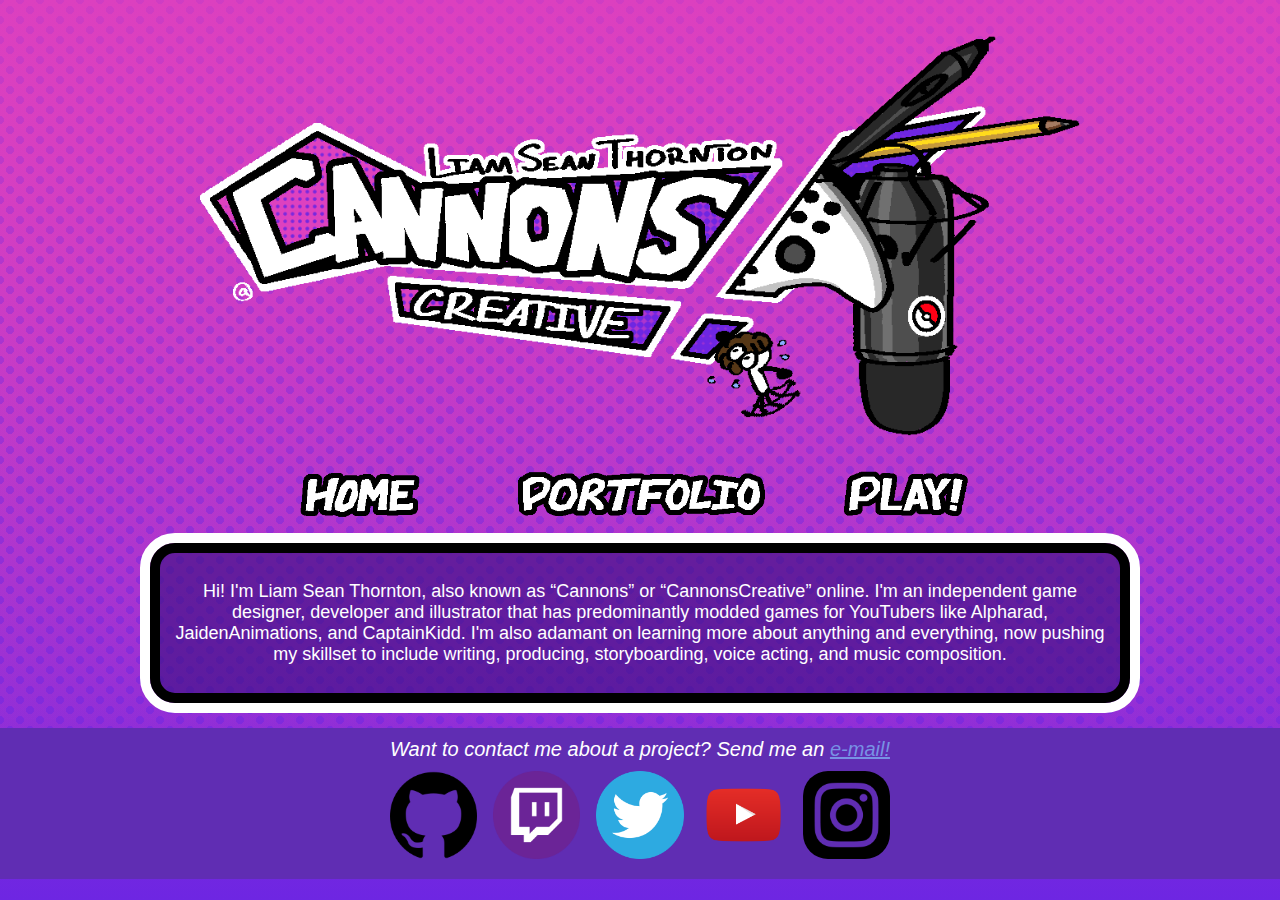
<file: index.html>
<html lang="en">
<head>
  <meta charset="utf-8">
  <meta name="viewport" content="width=device-width, initial-scale=1.0">
  <title>Free Browser Games, Resources || CannonsCreative</title>
  <meta name="description" content="Free browser game platform, resource springboard, and game dev portfolio by Liam Sean Thornton." />
  <link rel="stylesheet" href="style.css">

  <meta content="Embed Title" property="og:title" />
  <meta content="Site Description" property="og:description" />
  <meta content="https://cannonscreative.dev" property="og:url" />
  <meta content="https://cannonscreative.dev/LOGOS/cannons_logo_creative.png" property="og:image" />
  <meta content="#6e26e2" data-react-helmet="true" name="theme-color" />
  <meta name="twitter:card" content="summary_large_image">
  <!--
<script type="module" src="image_array.js"></script>
  <script src="libraries/matter.js"></script>
  <script src="libraries/p5.js"></script>
  <script src="libraries/p5.sound.js"></script>
  <script src="sketch.js"></script>
  <script src="peg.js"></script>

  <script src="ball.js"></script>

  <script src="boundary.js"></script>
  <script src="reticle.js"></script>
  <script src="flipper.js"></script>
-->
</head>

<body>
  <div class="dots">
    <div class="erase_effect">
      <div class="container">
        <div class="banner">
            <div id = "logo">
              <img onclick = "changeLogo()" src="LOGOS/cannons_logo_creative.png"/>
            </div>
        </div>
        <div class="nav">
          <a class="active" href="index.html">
            <img src="assets/home.png"/></a>
          <a href="portfolio/projects.html">
            <img src="assets/portfolio.png"/></a>
          <a href="#news">
            <img src="assets/play.png"/></a>
        </div>
        <div class="main">
          <div class="white_background">

              <div class = "purple_body">
                <p id="about_me">Hi! I'm Liam Sean Thornton, also known as “Cannons” or “CannonsCreative” online. I'm an independent game designer, developer and illustrator that has predominantly modded games for YouTubers like Alpharad, JaidenAnimations, and CaptainKidd. I'm also adamant on learning more about anything and everything, now pushing my skillset to include writing, producing, storyboarding, voice acting, and music composition.
                  <img src="assets/boring.png"/>
                </p>
              </div>
              

          </div>
          
        </div>
      </div> 
      <div class="footer">
        <address>
          Want to contact me about a project? Send me an <a href="mailto:liam@cannonscreative.dev">e-mail!</a>
          </address>
        <div class="socials_gallery">
          <a href="https://github.com/skaternutko">
            <img src="social_media/github.png"/></a>
          <a href="https://www.twitch.tv/cannonscreative">
            <img src="social_media/twitch.png"/></a>
          <a href="https://twitter.com/cannonscreative">
            <img src="social_media/twitter.png"/></a>
          <a href="https://www.youtube.com/channel/UCDscvWpb3APU3ifUviF95DQ">
            <img src="social_media/youtube.png"/></a>
          <a href="https://www.instagram.com/cannonscreative/">
            <img src="social_media/instagram.png"/></a>
        </div>
      </div>
    </div>
  </div>
</body>

</html>
</file>
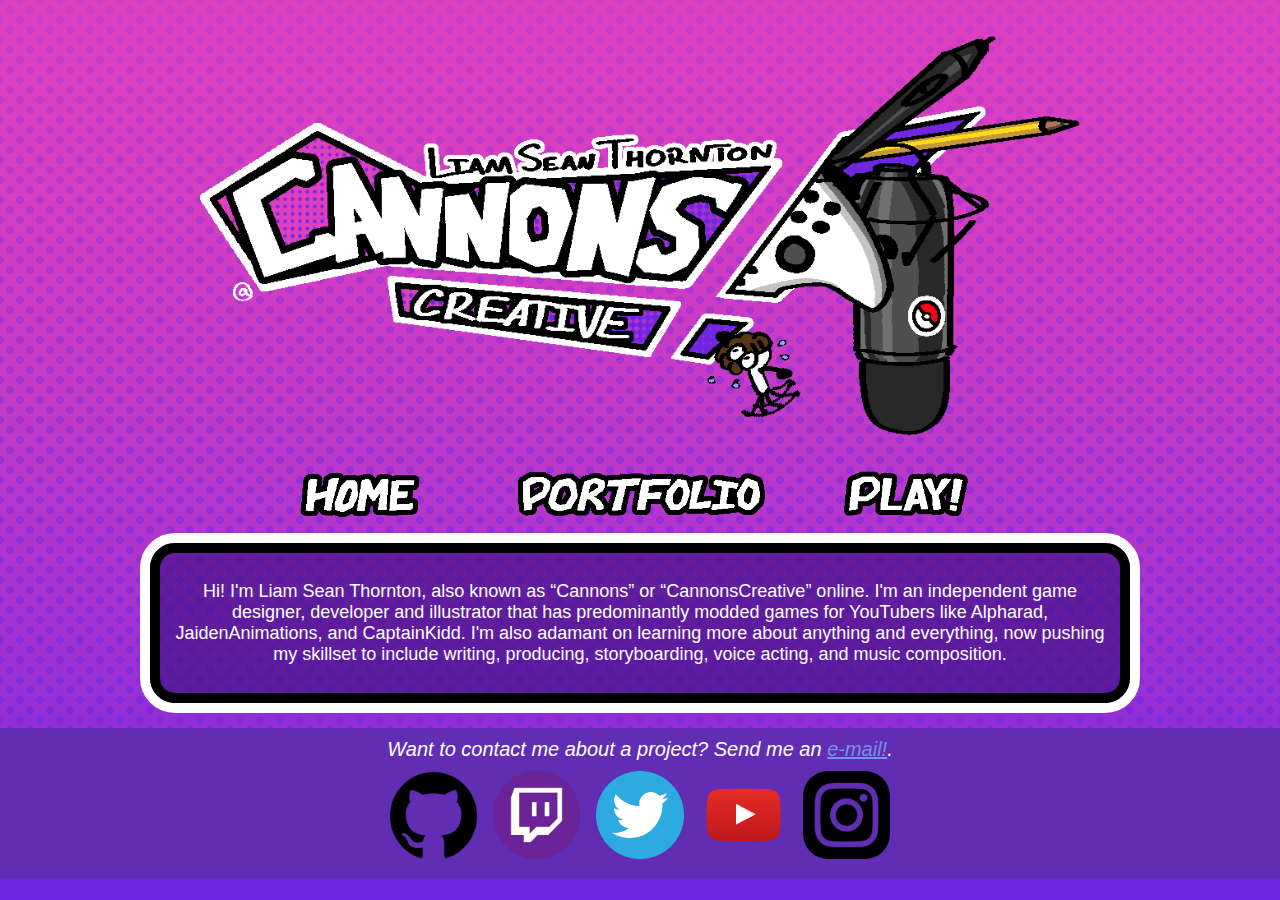
<file: home.html>
<html lang="en">
<head>
  <meta charset="utf-8">
  <meta name="viewport" content="width=device-width, initial-scale=1.0">
  <title>home</title>
  <link rel="stylesheet" href="style.css">
  <script src="common_scripts.js"></script>
  <!--
<script type="module" src="image_array.js"></script>
  <script src="libraries/matter.js"></script>
  <script src="libraries/p5.js"></script>
  <script src="libraries/p5.sound.js"></script>
  <script src="sketch.js"></script>
  <script src="peg.js"></script>

  <script src="ball.js"></script>

  <script src="boundary.js"></script>
  <script src="reticle.js"></script>
  <script src="flipper.js"></script>
-->
</head>

<body>
  <div class="dots">
    <div class="erase_effect">
      <div class="container">
        <div class="banner">
            <div id = "logo">
              <img onclick = "changeLogo()" src="LOGOS/cannons_logo_creative.png"/>
            </div>
        </div>
        <div class="nav">
          <a class="active" href="home.html">
            <img src="assets/home.png"/></a>
          <a href="portfolio/projects.html">
            <img src="assets/portfolio.png"/></a>
          <a href="#news">
            <img src="assets/play.png"/></a>
        </div>
        <div class="main">
          <div class="white_background">
            <div class = "black_outline">
              <div class = "purple_body">
                <p id="about_me">Hi! I'm Liam Sean Thornton, also known as “Cannons” or “CannonsCreative” online. I'm an independent game designer, developer and illustrator that has predominantly modded games for YouTubers like Alpharad, JaidenAnimations, and CaptainKidd. I'm also adamant on learning more about anything and everything, now pushing my skillset to include writing, producing, storyboarding, voice acting, and music composition.
                  <img src="assets/boring.png"/>
                </p>
              </div>
              
            </div>
          </div>
          
        </div>
      </div> 
      <div class="footer">
        <address>
          Want to contact me about a project? Send me an <a href="mailto:liam@cannonscreative.dev">e-mail!</a>.
          </address>
        <div class="socials_gallery">
          <a href="https://github.com/skaternutko">
            <img src="../social_media/github.png"/></a>
          <a href="https://www.twitch.tv/cannonscreative">
            <img src="../social_media/twitch.png"/></a>
          <a href="https://twitter.com/cannonscreative">
            <img src="../social_media/twitter.png"/></a>
          <a href="https://www.youtube.com/channel/UCDscvWpb3APU3ifUviF95DQ">
            <img src="../social_media/youtube.png"/></a>
          <a href="https://www.instagram.com/cannonscreative/">
            <img src="../social_media/instagram.png"/></a>
        </div>
      </div>
    </div>
  </div>
</body>

</html>
</file>
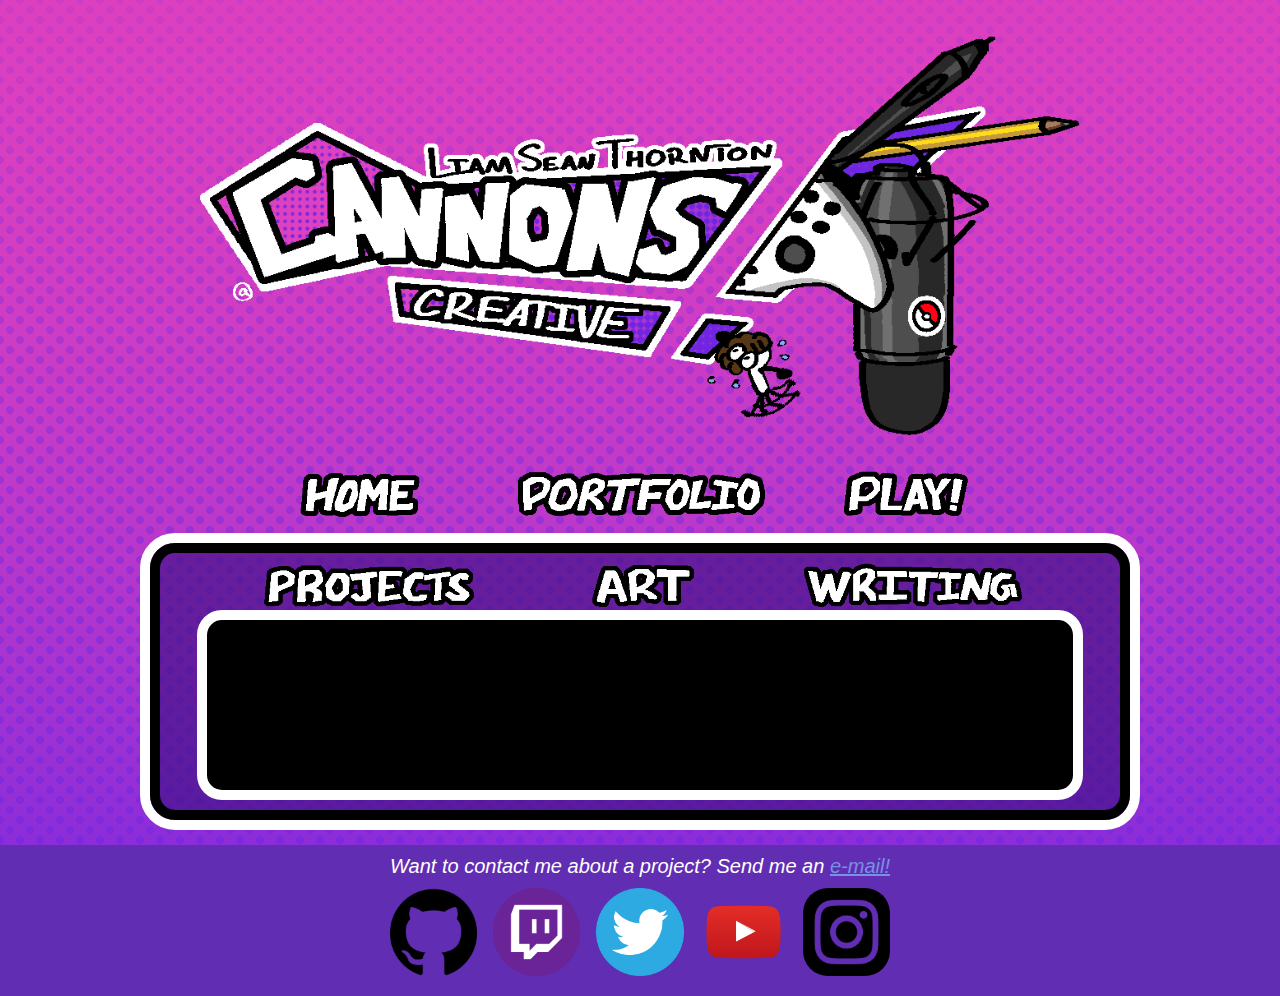
<file: portfolio/writing.html>
<html lang="en">
<head>
<!-- Google tag (gtag.js) -->
<script async src="https://www.googletagmanager.com/gtag/js?id=G-R10X5WQSXS"></script>
<script>
  window.dataLayer = window.dataLayer || [];
  function gtag(){dataLayer.push(arguments);}
  gtag('js', new Date());

  gtag('config', 'G-R10X5WQSXS');
</script>
  <meta charset="utf-8">
  <meta name="viewport" content="width=device-width, initial-scale=1.0">
  <!--
  <title>Free Browser Games, Resources || CannonsCreative</title>
  <meta name="description" content="Free browser game platform, resource springboard, and game dev portfolio by Liam Sean Thornton." />
  <meta content="Free Browser Games, Resources, Portfolio || CannonsCreative" property="og:title" />
  <meta content="Free browser game platform, resource springboard, and game dev portfolio by Liam Sean Thornton." property="og:description" />
  -->
  <title>Writing Portfolio|| CannonsCreative</title>
  <meta name="description" content="Writing portfolio by Liam Sean Thornton." />
  <meta content="Writing Portfolio || CannonsCreative" property="og:title" />
  <meta content="Writing portfolio by Liam Sean Thornton." property="og:description" />

  <meta content="https://cannonscreative.dev" property="og:url" />
  <meta content="https://cannonscreative.dev/LOGOS/cannons_logo_writing.png" property="og:image" />
  <meta content="#6e26e2" data-react-helmet="true" name="theme-color" />
  <meta name="twitter:card" content="summary_large_image"/>
  <link rel="stylesheet" href="../style.css">
  <!--
<script type="module" src="image_array.js"></script>
  <script src="libraries/matter.js"></script>
  <script src="libraries/p5.js"></script>
  <script src="libraries/p5.sound.js"></script>
  <script src="sketch.js"></script>
  <script src="peg.js"></script>

  <script src="ball.js"></script>

  <script src="boundary.js"></script>
  <script src="reticle.js"></script>
  <script src="flipper.js"></script>
-->
</head>

<body>
  <div class="dots">
    <div class="erase_effect">
      <div class="container">
        <div class="banner">
            <div id = "logo">
              <img onclick = "changeLogo()" src="../LOGOS/cannons_logo_creative.png"/>
            </div>
        </div>
        <div class="nav">
          <a class="active" href="index.html">
            <img src="../assets/home.png"/></a>
          <a href="portfolio/projects.html">
            <img src="../assets/portfolio.png"/></a>
          <a href="#news">
            <img src="../assets/play.png"/></a>
        </div>
        <div class="main">
          <div class="white_background">
            <div class = "purple_body">
              <div class="nav">
                <a class="active" href="projects.html">
                  <img src="../assets/projects.png"/></a>
                <a href="artwork.html">
                  <img src="../assets/art.png"/></a>
                <a href="writing.html">
                  <img src="../assets/writing.png"/></a>
              </div>
              <div class="single_gallery">
                <iframe width="90%" src="https://www.youtube.com/embed/ecwoUQRmzME"></iframe>
              </div>
            </div>
          </div>
        </div>
      </div> 
      <div class="footer">
        <address>
          Want to contact me about a project? Send me an <a href="mailto:liam@cannonscreative.dev">e-mail!</a>
          </address>
        <div class="socials_gallery">
          <a href="https://github.com/skaternutko">
            <img src="../social_media/github.png"/></a>
          <a href="https://www.twitch.tv/cannonscreative">
            <img src="../social_media/twitch.png"/></a>
          <a href="https://twitter.com/cannonscreative">
            <img src="../social_media/twitter.png"/></a>
          <a href="https://www.youtube.com/channel/UCDscvWpb3APU3ifUviF95DQ">
            <img src="../social_media/youtube.png"/></a>
          <a href="https://www.instagram.com/cannonscreative/">
            <img src="../social_media/instagram.png"/></a>
        </div>
      </div>
    </div>
  </div>
</body>

</html>
</file>
<file: style.css>
@font-face { font-family: Monofett; src: url('fonts/Monofett-Regular.TTF'); } 

  html{
    font-family:"Verdana",sans-serif;
  }

  h2{
    font-family:"Viafont";
    font-size: 30px;
    text-align: center;
  }
  h3{
    font-size: 50px;
  }

  h4{
    line-height: .3;
    font-family: 'Gill Sans', 'Gill Sans MT', Calibri, 'Trebuchet MS', sans-serif, sans-serif;
    font-size: 30px;
    color:black;
  }

  h4 > u{
    color: white;
  }
  
  h5,h6 {
    font-family: 'Gill Sans', 'Gill Sans MT', Calibri, 'Trebuchet MS', sans-serif, sans-serif;
  }

  p{
    font-family: Verdana, Geneva, Tahoma, sans-serif;
    font-size: large;
  }
  body {
    padding: 0;
    margin: 0;
    background-image: linear-gradient(#dc40c0, #6e26e2);
    font-family: Arial, Helvetica, sans-serif;

    /* This centers our sketch horizontally. */
    justify-content: center;
  }

  .white_background{
    border-radius: 35px;
    border-color: white;
    border-style: solid;
    border-width: 10px;
  }

  .dots{
    background-image: radial-gradient(#6e26e2 4px, transparent 0), radial-gradient(#6e26e2 4px, transparent 0);
    background-size: 20px 20px;
    background-position: 0 0, 30px 30px;
  }

  .erase_effect{
    background-image: linear-gradient(#dc40bfe0, transparent);
  }
  .container {
    padding: 15px;
   }

  .banner {
    border-radius: 25px;
    position:relative;
    width: 900px;
    margin: auto;
    /*background-color: white;*/
    padding: 10px;
    margin-bottom: 15px;
  }

  .purple_body {
    background: #3b1081a1;
    border-radius: 25px;
    padding: 10px;
    position:relative;
    border-style: solid;
    border-color: black;
    border-width: 10px;
    border-radius: 25px;
  }

  #about_me{
    text-align: center;
    
  }

  #about_me > img{
    position:absolute;
    bottom: 50px;
    left: 250px;
    opacity: 0%;
    scale: 200%;
  }

  #about_me >img:hover{
    transition: opacity 10s;
    opacity: 100%;
  }

  #about_me >img:  {
    opacity: 100%;
  }

  #logo {
    /*background: #2d0967;*/
    border-radius: 25px;
    position:relative;
    padding: 10px;
  }

  .nav {
    column-count: 3;
    width: 800px;
    margin: auto;
  }

  #portfolio{
    padding-bottom: 20px;   
  }

  .nav a > img {
    transition: transform .1s;
  }

  .nav a > img:hover {
    transform: scale(1.2);
  }

  .nav a.active {
  }

  .main {
    position:relative;
    width: 1000px;
    min-height: 60px;
    margin: auto;
    padding-top:15px;
    color: white;
  }

  img {
    border-radius: 25px;
    max-width: 100%;
    display: block;
  }
  
  figure {
    transition: transform .1s;
    padding: 10px;
    display: grid;
    grid-template-rows: 1fr auto;
    margin: auto;
    margin-top: 30px;
    margin-bottom: 30px;
    break-inside: avoid;
    border-radius: 42px;
    background-color: black;
    border: white;
    border-width: 10px;
    border-style: solid;
  }

  figure:hover{
    transform: scale(1.2);
  }

  #play-button{
    background-color: white;
    border: black;
    border-style: solid;
    border-width: 7px;
  }
  
  figure > img {
    grid-row: 1 / -1;
    grid-column: 1;
  }

  .canvas{
    border-radius: 25px;
  }

  #block{
    margin: 25px;
  }
  
  .double_gallery{
    column-count: 2;
    column-gap: 10px;
  }

  .double_gallery > p{
    margin: auto;
    text-align: left;
  }

  .double_gallery > img{
    margin: auto;
    text-align: left;
  }

  .single_gallery{
    column-count: 1;
    column-gap: 10px;
    border-radius: 25px;
  }

  #label{
    margin: 50px;
  }

  .single_gallery img{
    margin: auto;
    display: block;
  }

  .footer{
    padding-bottom: 20px;
    text-align: center;
    background-color: #602db3;
    color: white;
  }

  .socials_gallery{
    width: 500px;
    column-count: 5;
    margin: auto;
  }

  .text_container{
    padding: 10px;
  }

  a{
    color: #7891e4;
    font-style: italic;
  }

  #project{
    padding-top: 25px;
    padding-bottom: 25px;
  }

  button {
    background: #0e0b22;
    color: #fff;
    padding: 0.6rem;
    border: none;
    border-radius: 4px;
  }

  button:hover {
    cursor: pointer;
    background: #000000c4;
  }

  #more_text{
    min-height: 270px;
  }

  address{
    padding: 10px;
    font-size: 20px;
  }

  .divider{
    margin: auto;
    max-width: 300px;
    column-count: 2;
  }

  iframe, video{
    display: block;
    border-style: solid;
    border-width: 10px;
    border-color: white;
    border-radius: 25px;
    background-color: black;
    padding: 10px;
    margin: auto;
    width: 90%;
  }

@media screen and (max-width: 481px){
  .banner {
    border-radius: 25px;
    position:relative;
    width: 100%;
    margin: auto;
    /*background-color: white;*/
    padding: 10px;
    margin-bottom: 15px;
  }

  .nav {
    column-count: 3;
    width: 100%;
    margin: auto;
  }

  .nav a > img {
    scale: 1.3;
  }

  .main{
    width: 100%;
  }

  .socials_gallery{
    width: 85%;
    column-count: 5;
    margin: auto;
  }

  figure {
    transition: transform .1s;
    padding: 10px;
    display: grid;
    grid-template-rows: 1fr auto;
    margin: auto;
    margin-top: 30px;
    margin-bottom: 30px;
    break-inside: avoid;
    border-radius: 42px;
    background-color: black;
    border: white;
    border-width: 10px;
    border-style: solid;
  }
}
</file>
